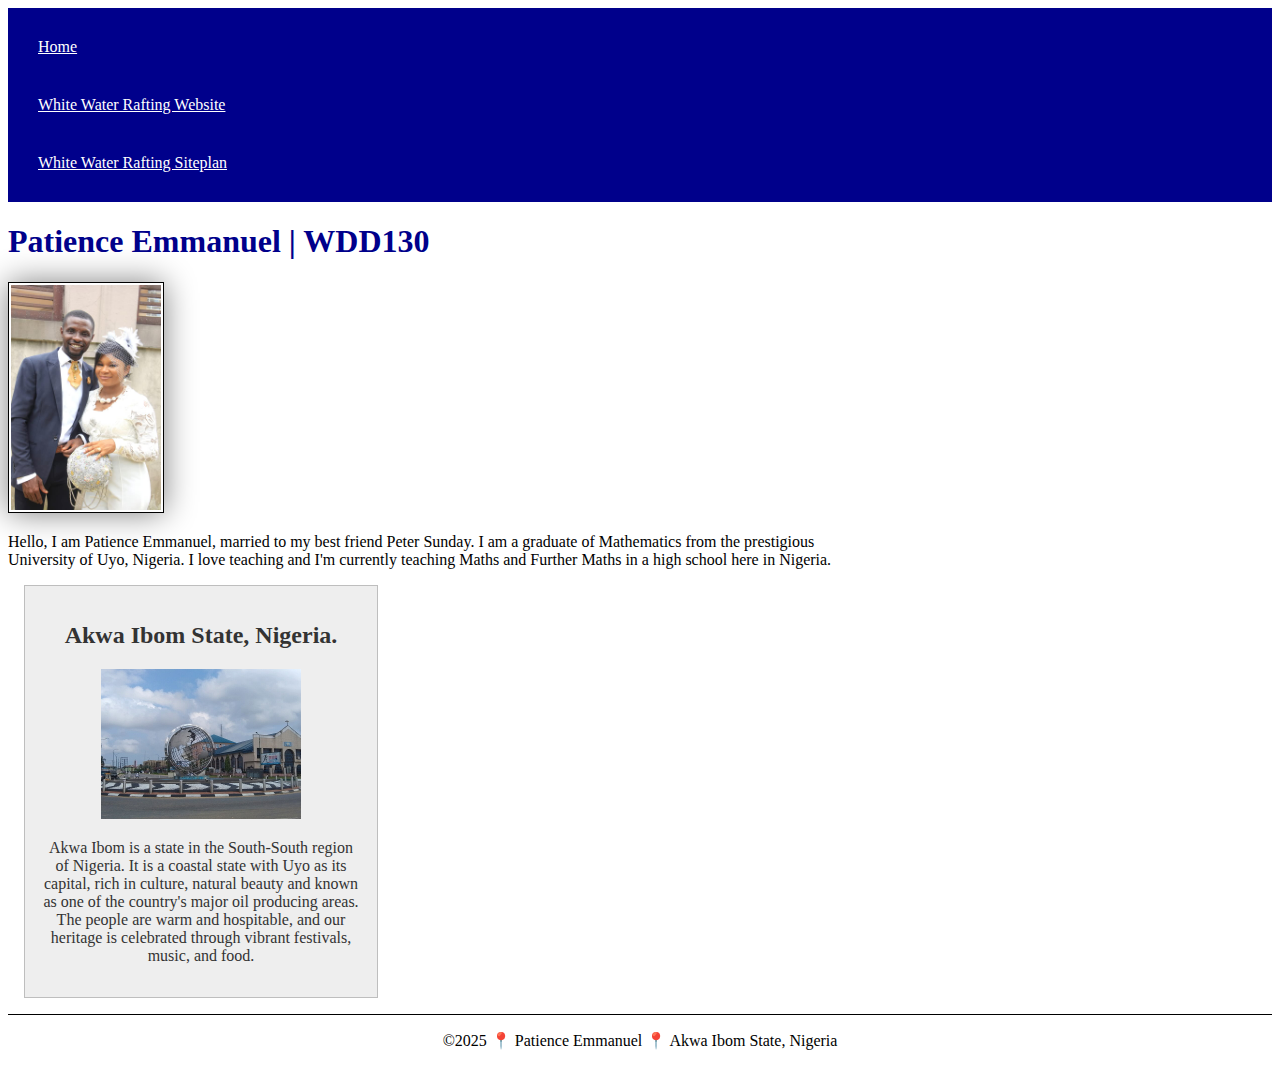
<file: index.html>
<!DOCTYPE html>
<html lang="en">
  <head>
    <meta charset="utf-8" />
    <meta name="viewport" content="width=device-width, initial-scale=1.0" />
    <title>Patience Peters| WDD 130</title>
    <meta
      name="description"
      content="Welcome to Pat's website. 
    I am a web development student learning Python, HTML, CSS and JavaScript at BYU-Idaho. 
    This page showcases my projects, learning journey, and resources for aspiring developers"
    />
    <meta name="author" content="Patience Peters" />

    <link rel="stylesheet" href="styles/styles.css" />
  </head>

  <body>
    <header>
      <nav>
        <a href="#">Home</a>
        <a href="wwr/">White Water Rafting Website</a>
        <a href="wwr/site-plan-rafting.html">White Water Rafting Siteplan</a>
      </nav>
    </header>
    <main>
      <h1>Patience Emmanuel | WDD130</h1>
      <img
        src="images/profile.jpg"
        alt="This is Patience and her hubby"
        width="200"
      />
      <p>
        Hello, I am Patience Emmanuel, married to my best friend Peter Sunday. I
        am a graduate of Mathematics from the prestigious University of Uyo,
        Nigeria. I love teaching and I'm currently teaching Maths and Further
        Maths in a high school here in Nigeria.
      </p>
    </main>
    <aside>
      <h2>Akwa Ibom State, Nigeria.</h2>
      <img
        src="images/uyo-reduced.jpg"
        alt="A picture of Akwa Ibom State"
        width="200"
      />
      <p>
        Akwa Ibom is a state in the South-South region of Nigeria. It is a
        coastal state with Uyo as its capital, rich in culture, natural beauty
        and known as one of the country's major oil producing areas. The people
        are warm and hospitable, and our heritage is celebrated through vibrant
        festivals, music, and food.
      </p>
    </aside>
    <footer>
      <p>©2025 📍 Patience Emmanuel 📍 Akwa Ibom State, Nigeria</p>
    </footer>
  </body>
</html>
</file>
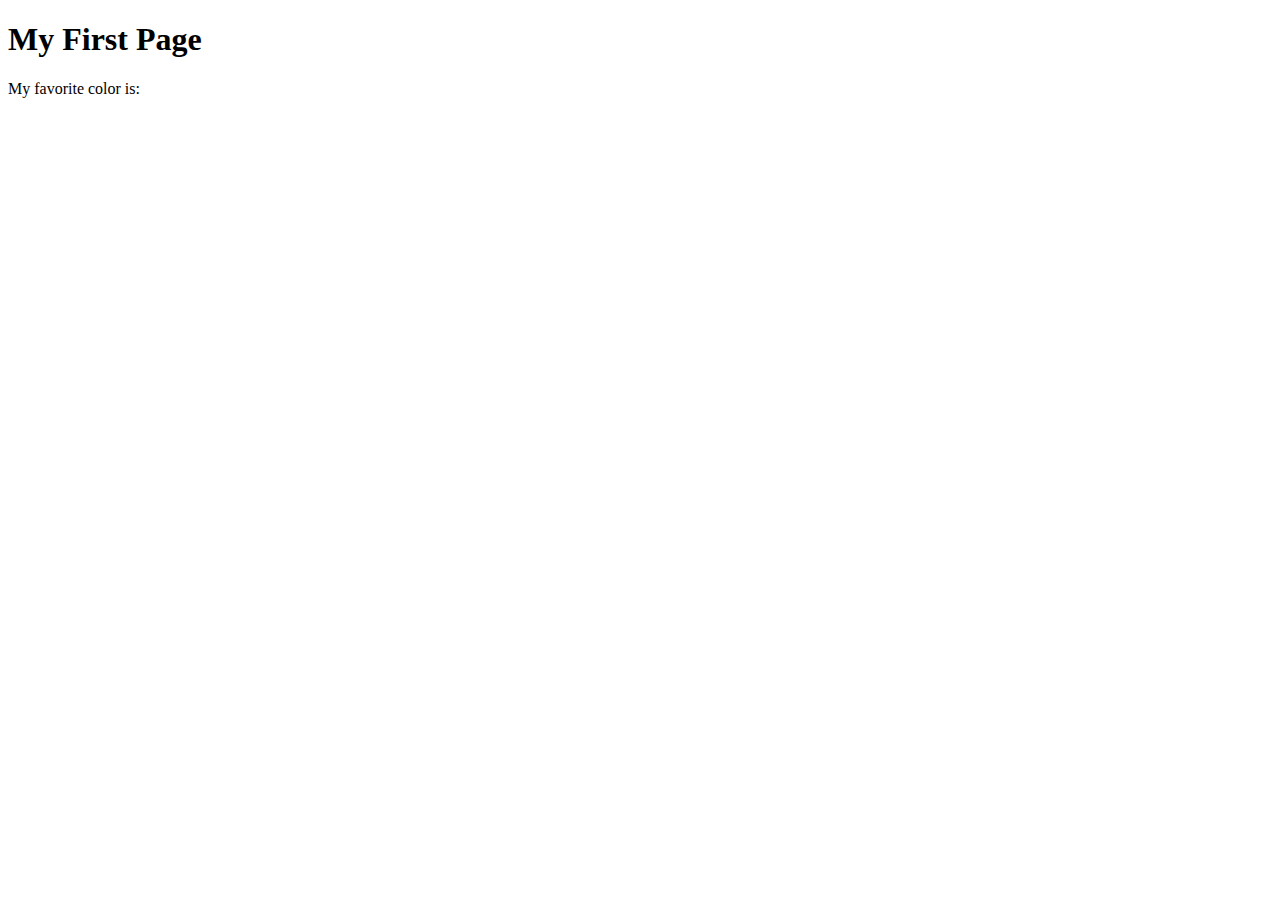
<file: week01/first-page.html>
<!DOCTYPE html>
<html lang="en">
<head>
    <meta charset="UTF-8">
    <meta name="viewport" content="width=device-width, initial-scale=1.0">
    <title>My First Page</title>
</head>
<body>
    <h1>My First Page</h1>
    <p>My favorite color is: </p>
</body>
</html>
</file>
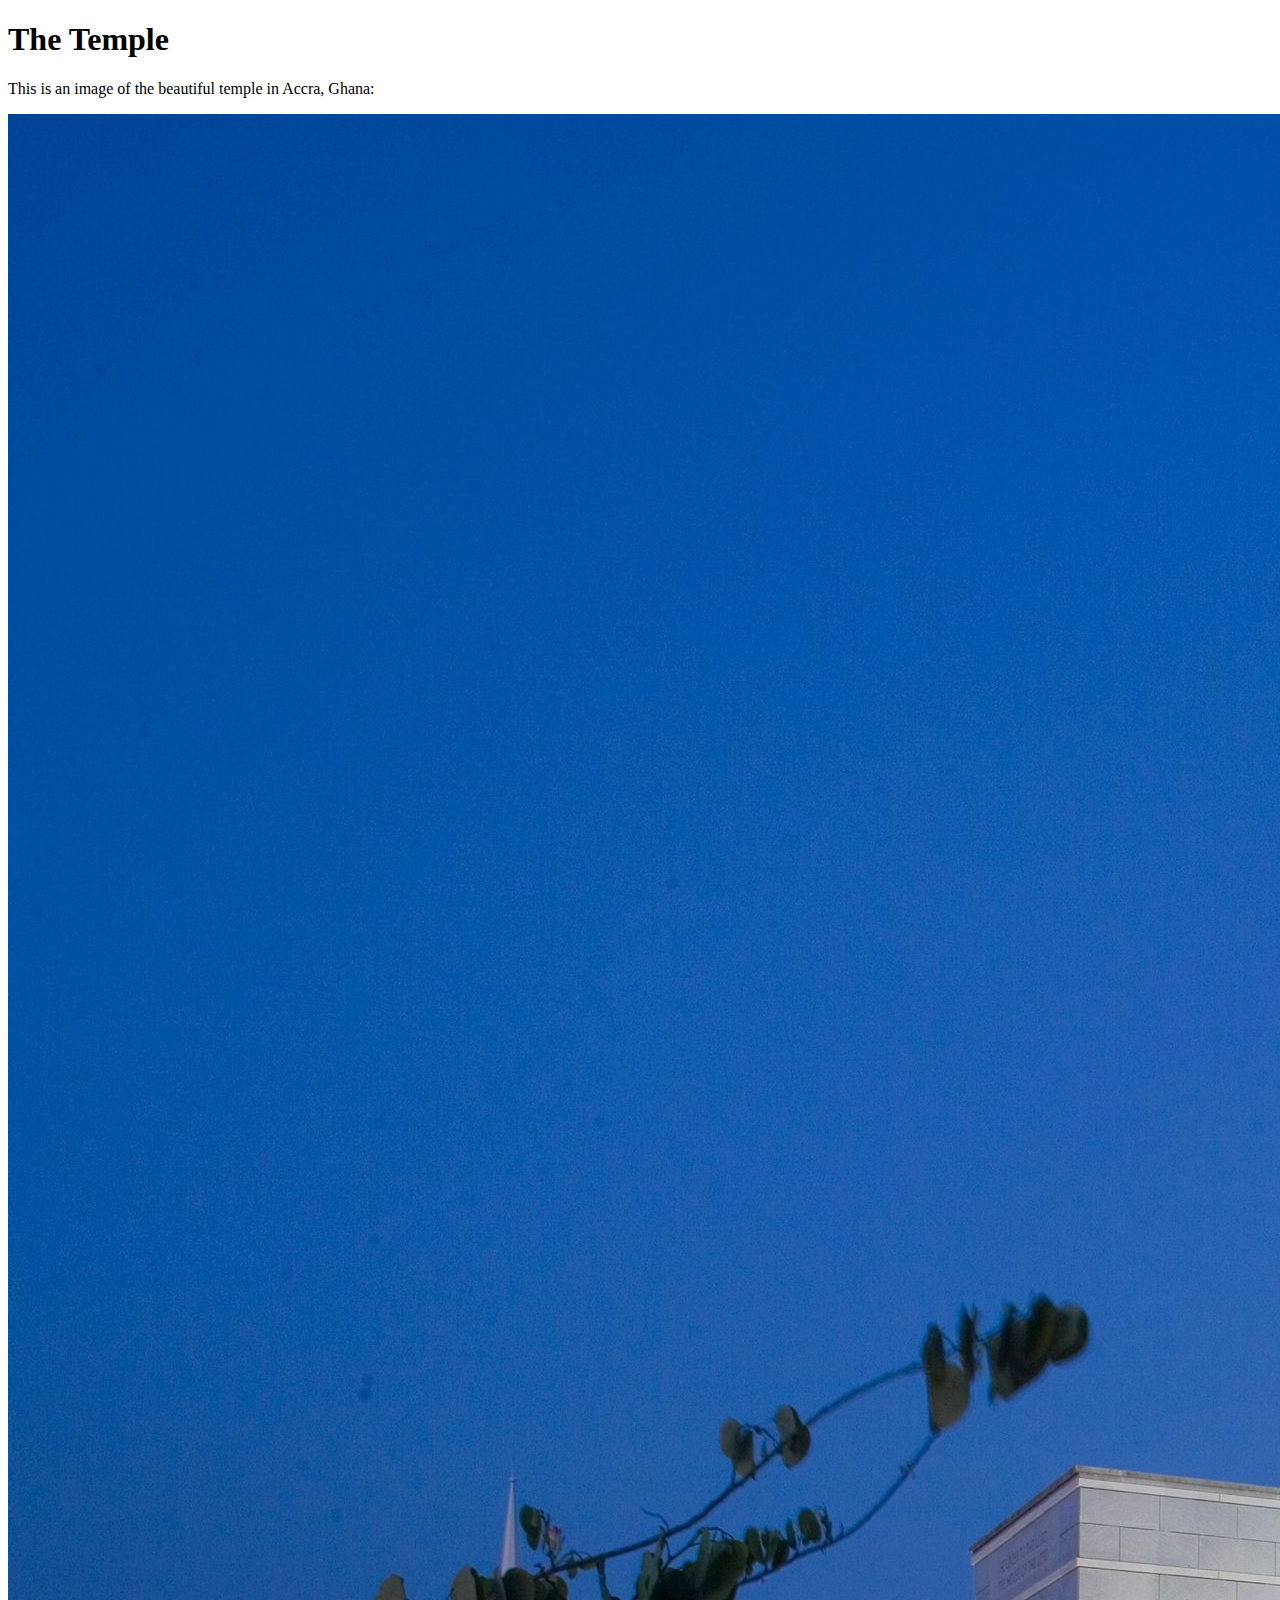
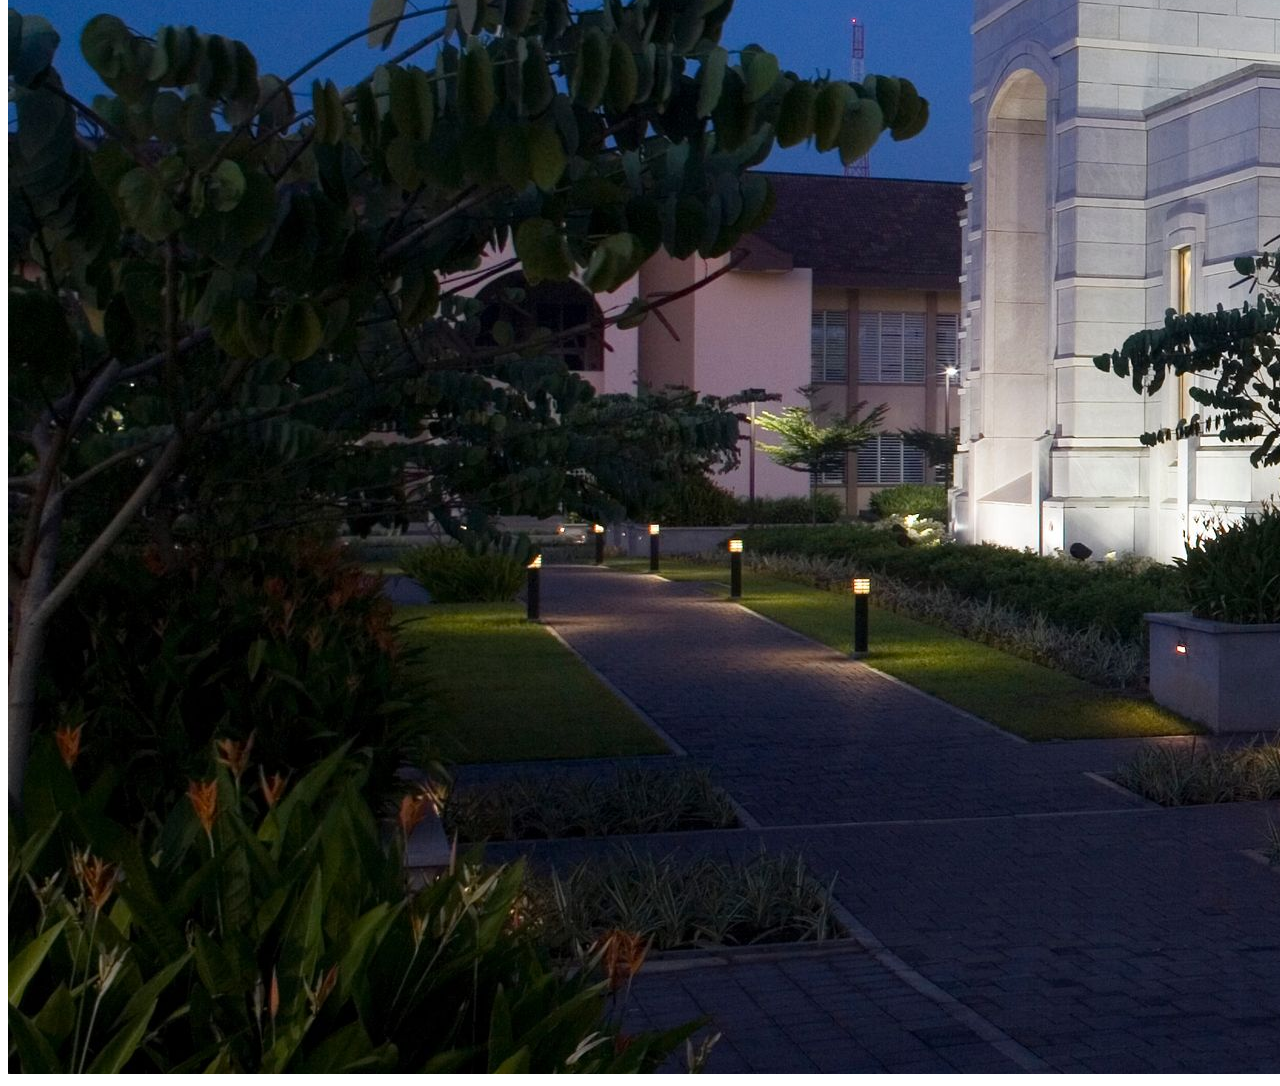
<file: week01/images.html>
<!DOCTYPE html>
<html lang="en">
<head>
    <meta charset="UTF-8">
    <meta name="viewport" content="width=device-width, initial-scale=1.0">
    <title>Temple Image</title>
</head>
<body>
    <h1>The Temple</h1>
    <p>This is an image of the beautiful temple in Accra, Ghana:</p>
    <img src="images/temple-large.jpeg" alt="The Accra Ghana Temple">
    
</body>
</html>
</file>
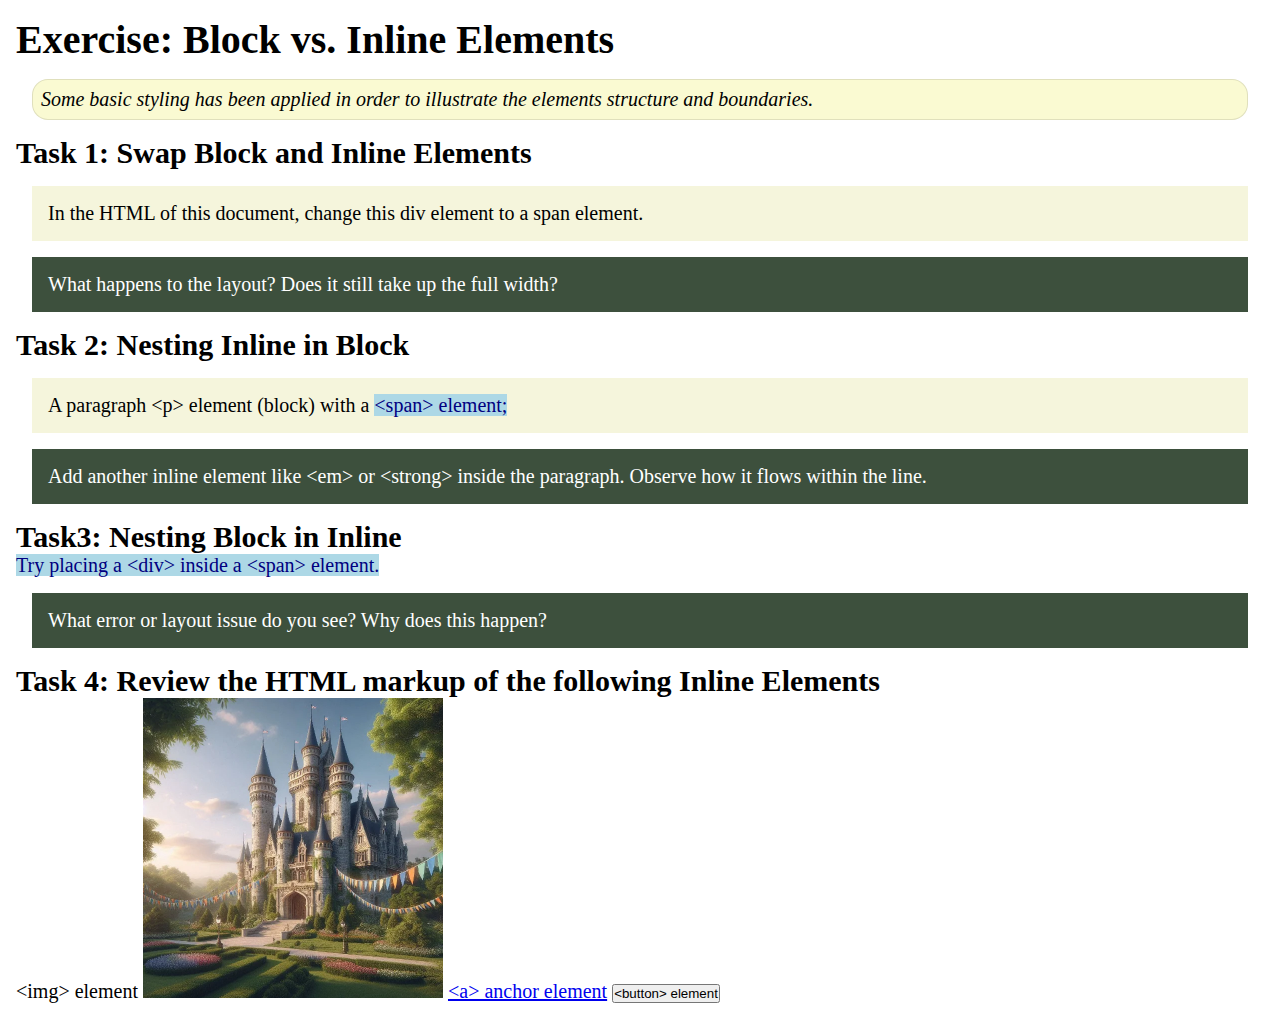
<file: week02/block-vs-inline.html>
<!DOCTYPE html>
<html lang="en">

<head>
    <meta charset="UTF-8">
    <meta name="viewport" content="width=device-width, initial-scale=1.0">
    <title>Exercise: Block vs. Inline Elements</title>
    <link rel="stylesheet" href="styles/block-vs-inline.css">
</head>

<body>
    <main>
        <h1>Exercise: Block vs. Inline Elements</h1>
        <p class="note">Some basic styling has been applied in order to illustrate the elements structure and
            boundaries.</p>

        <h2>Task 1: Swap Block and Inline Elements</h2>
        <div>In the HTML of this document, change this div element to a span element.</div>

        <p class="question">What happens to the layout? Does it still take up the full width?</p>

        <h2>Task 2: Nesting Inline in Block</h2>
        <p>A paragraph &lt;p&gt; element (block) with a <span>&lt;span&gt; element;</span></p>
        <p class="question">Add another inline element like &lt;em&gt; or &lt;strong&gt; inside the paragraph. Observe
            how it flows within the line.</p>

        <h2>Task3: Nesting Block in Inline</h2>
        <span>Try placing a &lt;div&gt; inside a &lt;span&gt; element.</span>
            <p class="question">What error or layout issue do you see? Why does this happen?</p>


            <h2>Task 4: Review the HTML markup of the following Inline Elements</h2>
        &lt;img&gt; element
        <img src="images/castle.webp" alt="placeholder image (images are inline)" width="300" height="300">
        <a href="https://churchofjesuschrist.org">&lt;a&gt; anchor element</a>
        <button type="button">&lt;button&gt; element</button>
    </main>
</body>

</html>
</file>
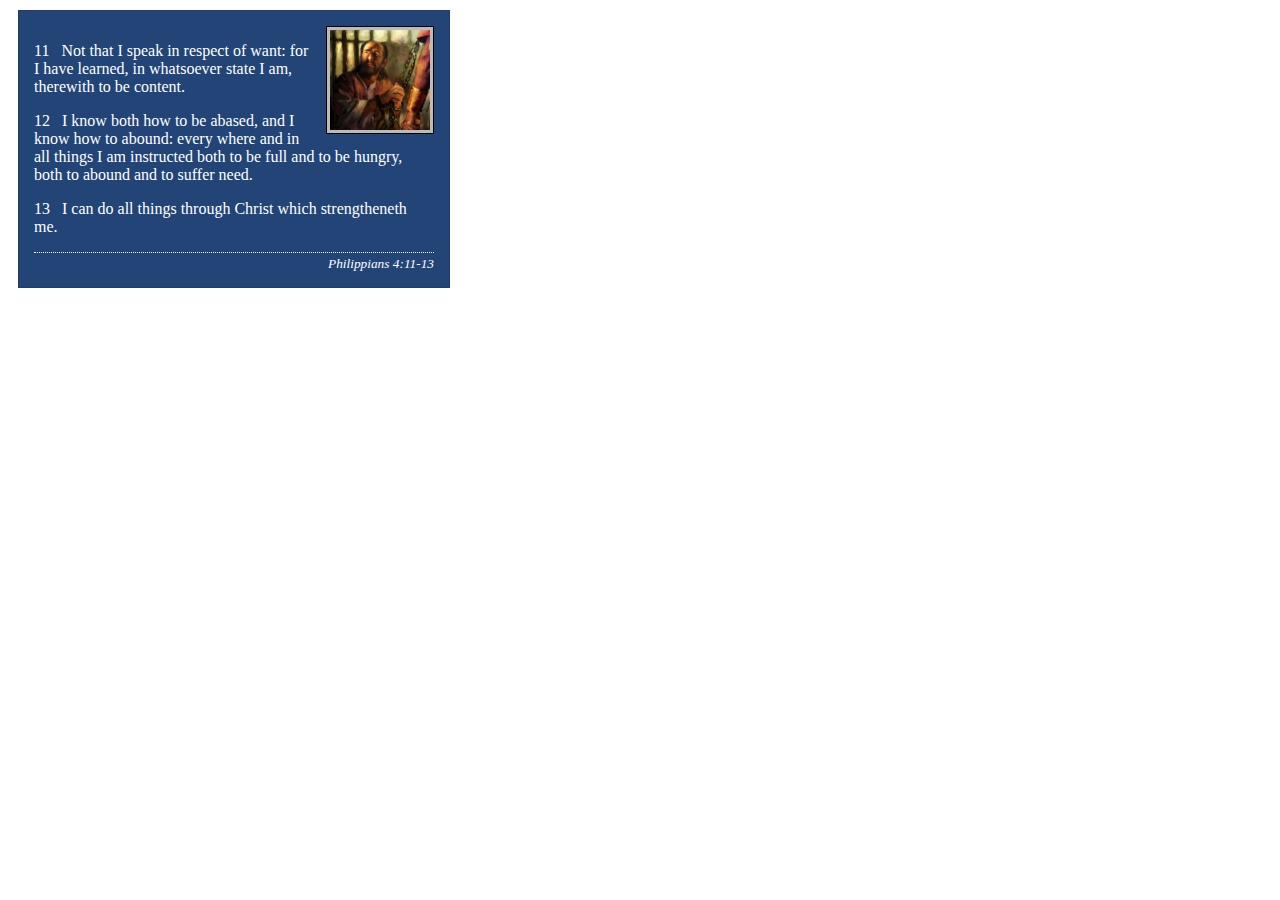
<file: week02/box-model-solution.html>
<!DOCTYPE html>
<html lang="en">
<head>
    <meta charset="UTF-8">
    <meta name="viewport" content="width=device-width, initial-scale=1.0">
    <title>Box Model Activity</title>
    <link rel="stylesheet" href="styles/box-model-solution.css">
</head>
<body>
    <main>
        <div class="callout">
            <img src="images/apostle-paul-imprisoned.webp" alt="Paul the Apostle - Imprisoned in Rome" width="200" height="200">
            <blockquote>
                <p>11 &nbsp; Not that I speak in respect of want: for I have learned, in whatsoever state I am, therewith to be content.</p>
                <p>12 &nbsp; I know both how to be abased, and I know how to abound: every where and in all things I am instructed both to be full and to be hungry, both to abound and to suffer need.</p>
                <p>13 &nbsp; I can do all things through Christ which strengtheneth me.</p>
            </blockquote>
            <cite>Philippians 4:11-13</cite>
        </div>
    </main>
</body>
</html>
</file>
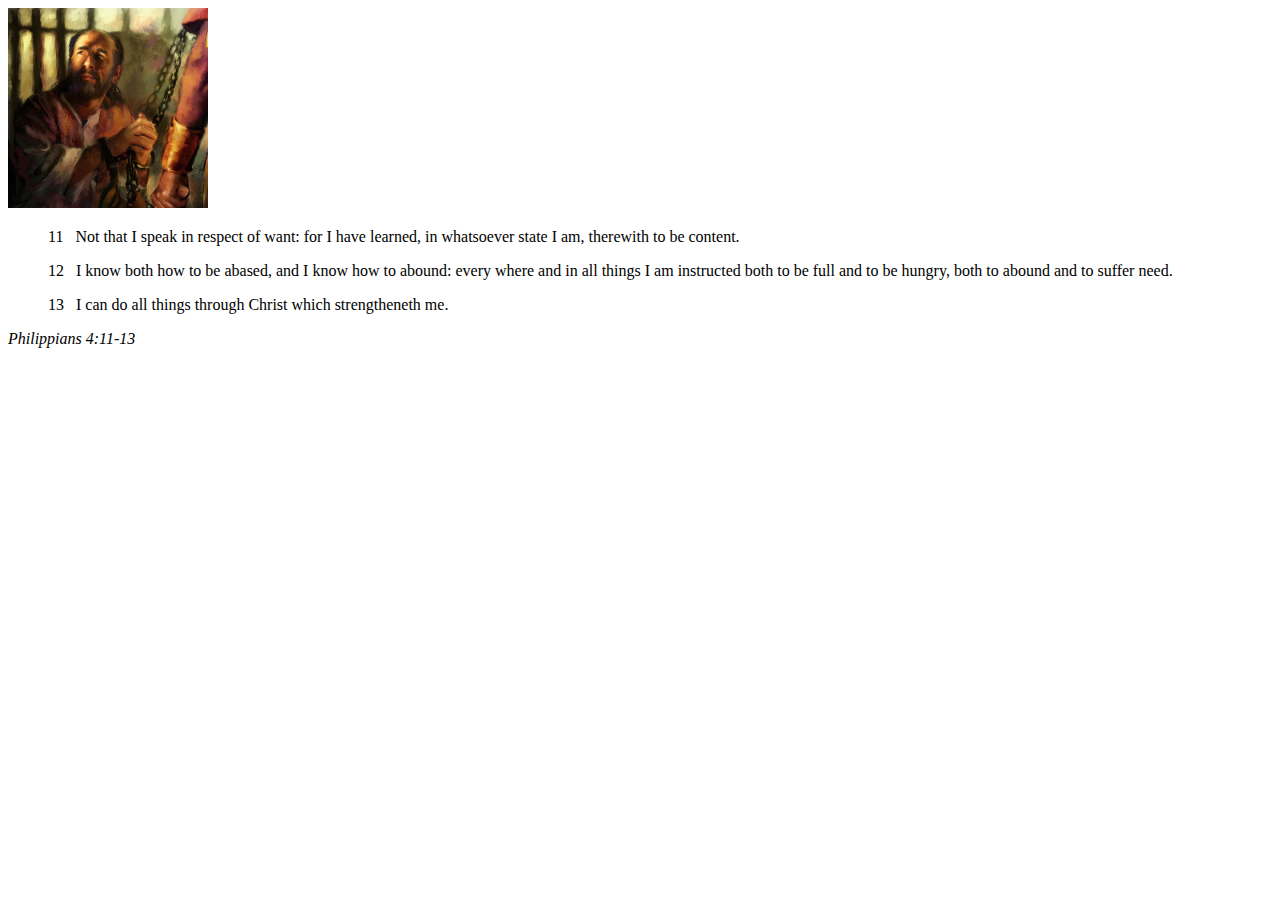
<file: week02/box-model.html>
<!DOCTYPE html>
<html lang="en">
<head>
    <meta charset="UTF-8">
    <meta name="viewport" content="width=device-width, initial-scale=1.0">
    <title>Box Model Activity</title>
</head>
<body>
    <main>
        <div class="callout">
            <img src="images/apostle-paul-imprisoned.webp" alt="Paul the Apostle - Imprisoned in Rome" width="200" height="200">
            <blockquote>
                <p>11 &nbsp; Not that I speak in respect of want: for I have learned, in whatsoever state I am, therewith to be content.</p>
                <p>12 &nbsp; I know both how to be abased, and I know how to abound: every where and in all things I am instructed both to be full and to be hungry, both to abound and to suffer need.</p>
                <p>13 &nbsp; I can do all things through Christ which strengtheneth me.</p>
            </blockquote>
            <cite>Philippians 4:11-13</cite>
        </div>
    </main>
</body>
</html>
</file>
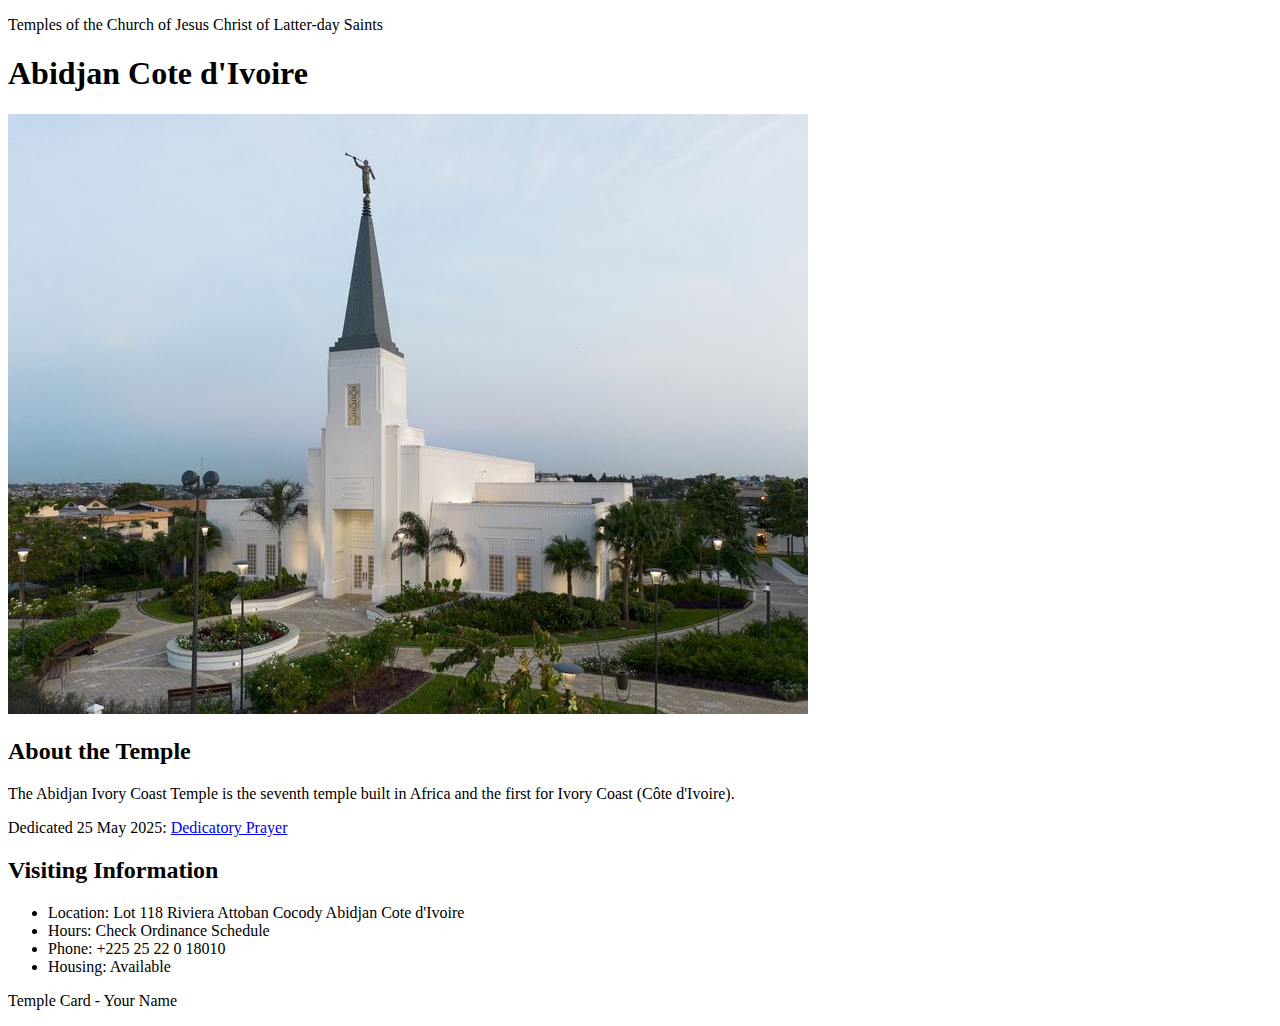
<file: week02/temple.html>
<!DOCTYPE html>
<html lang="en">

<head>
    <meta charset="UTF-8">
    <meta name="viewport" content="width=device-width, initial-scale=1.0">
    <title>Temple Card - Abidjan Cote d'Ivoire</title>
</head>

<body>
    <header>
        <p>Temples of the Church of Jesus Christ of Latter-day Saints</p>
    </header>
    <main>
        <h1>Abidjan Cote d'Ivoire</h1>
        <picture>
            <img src="images/abidjan-ivory-coast.jpeg" alt="Abidjan Cote d'Ivoire Temple">
        </picture>
        <section>
            <h2>About the Temple</h2>
            <p>The Abidjan Ivory Coast Temple is the seventh temple built in Africa and the first for Ivory Coast (Côte
                d'Ivoire).</p>
            <p>Dedicated 25 May 2025: <a
                    href="https://www.churchofjesuschrist.org/temples/dedicatory-prayer/abidjan-ivory-coast-temple/2025-05-25?lang=eng"
                    target="_blank" rel="noopener noreferrer">Dedicatory Prayer</a></p>
        </section>
        <section>
            <h2>Visiting Information</h2>
            <ul>
                <li>Location: Lot 118 Riviera Attoban Cocody Abidjan Cote d'Ivoire</li>
                <li>Hours: Check Ordinance Schedule</li>
                <li>Phone: +225 25 22 0 18010</li>
                <li>Housing: Available</li>
            </ul>
        </section>
    </main>
    <footer>
        <p>Temple Card - Your Name</p>
    </footer>
</body>

</html>
</file>
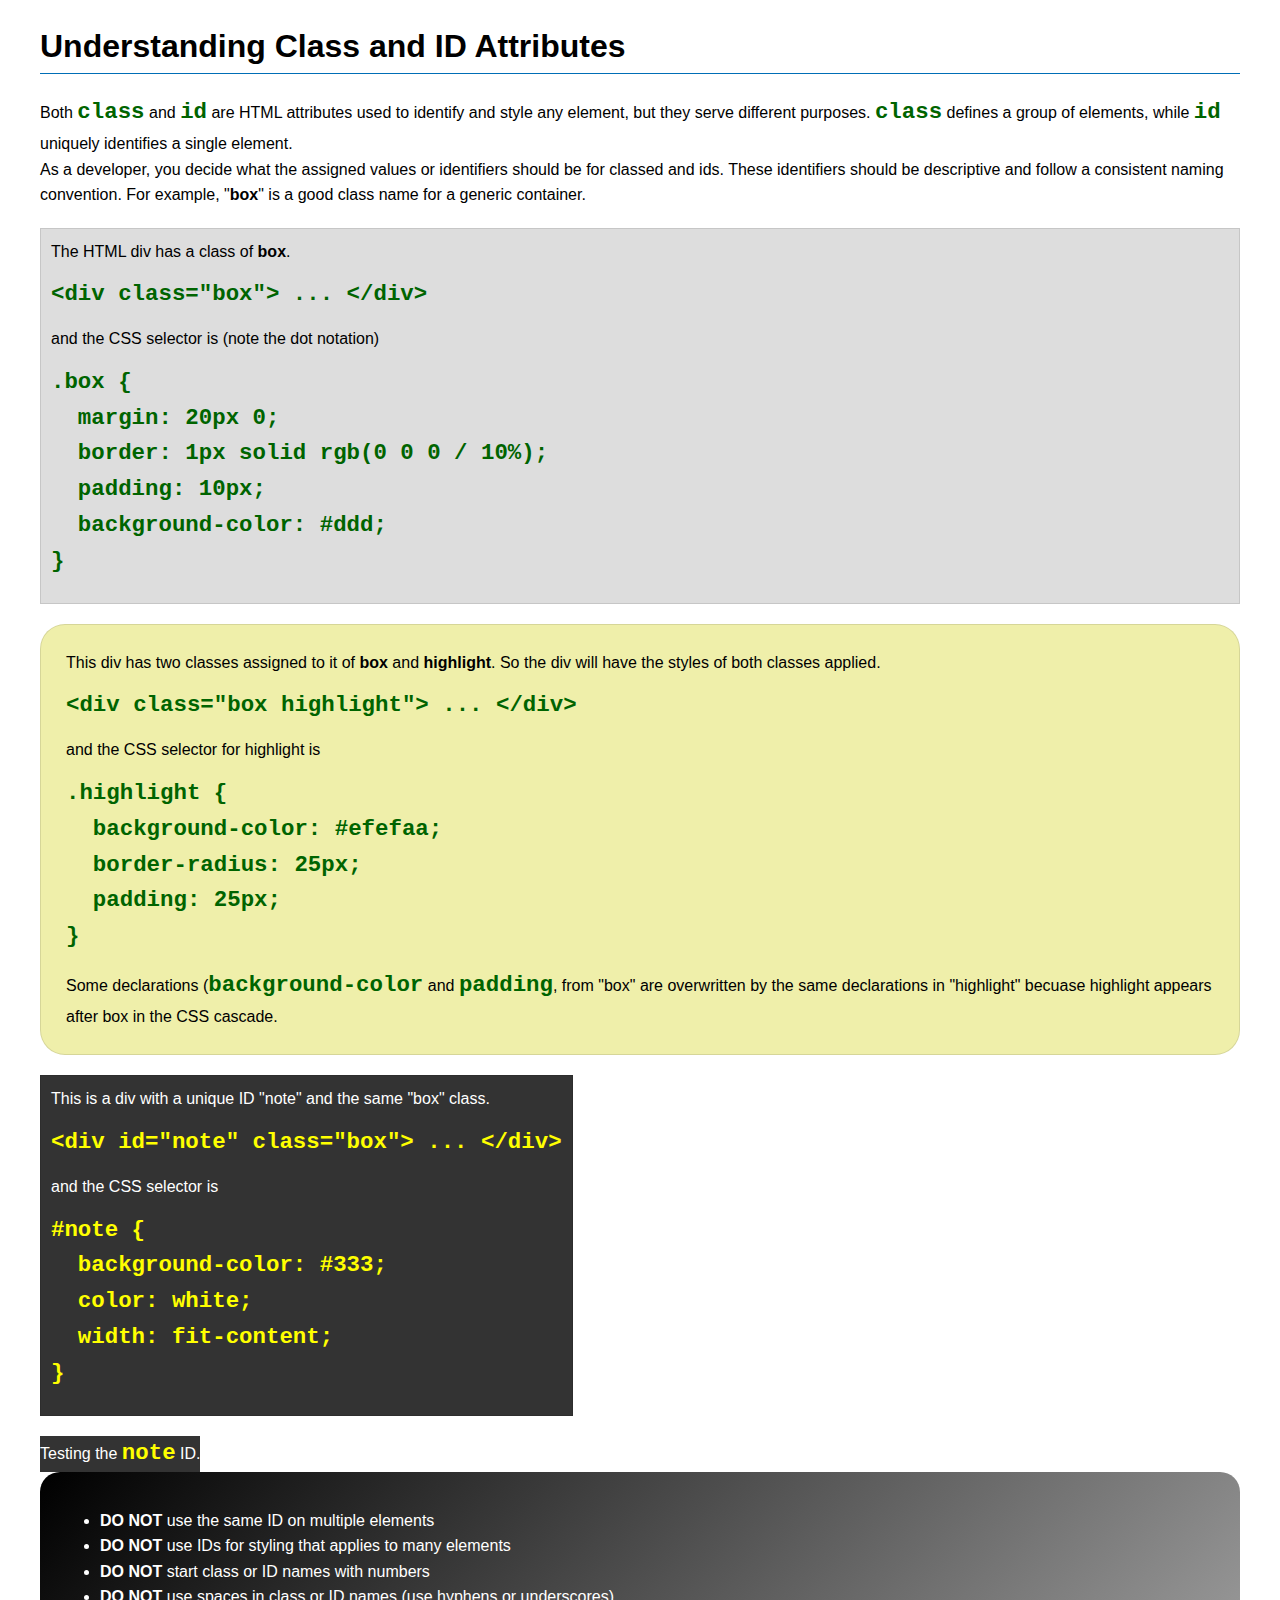
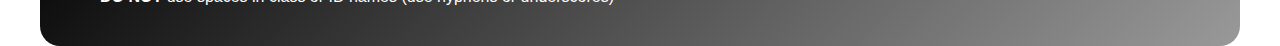
<file: week03/class-and-id.html>
<!DOCTYPE html>
<html lang="en">

<head>
    <meta charset="UTF-8">
    <meta name="viewport" content="width=device-width, initial-scale=1.0">
    <title>Class vs ID Attributes</title>
    <link rel="stylesheet" href="styles/class-and-id.css">
</head>

<body>
    <h1>Understanding Class and ID Attributes</h1>
    <p>Both <code>class</code> and <code>id</code> are HTML attributes used to identify and style any element, but they
        serve different purposes. <code>class</code> defines a group of elements, while <code>id</code> uniquely
        identifies a single element.</p>
    <p>As a developer, you decide what the assigned values or identifiers should be for classed and ids. These
        identifiers should be
        descriptive and follow a consistent naming convention. For example, "<strong>box</strong>" is a good class name
        for a generic container.</p>
    <div class="box">
        <p>The HTML div has a class of <strong>box</strong>.</p>
        <pre><code class="html">&lt;div class="box"&gt; ... &lt;/div&gt;</code></pre>
        and the CSS selector is (note the dot notation)
        <pre><code class="css">.box {
  margin: 20px 0;
  border: 1px solid rgb(0 0 0 / 10%);
  padding: 10px;
  background-color: #ddd; 
}</code></pre>
    </div>

    <div class="box highlight">
        <p>This div has two classes assigned to it of <strong>box</strong> and <strong>highlight</strong>. So the div
            will have the styles of both classes applied.</p>
        <pre><code class="html">&lt;div class="box highlight"&gt; ... &lt;/div&gt;</code></pre>
        and the CSS selector for highlight is
        <pre><code class="css">.highlight {
  background-color: #efefaa;
  border-radius: 25px;
  padding: 25px;
}</code></pre>
<p>Some declarations (<code>background-color</code> and <code>padding</code>, from "box" are overwritten by the same declarations in "highlight" becuase highlight appears after box in the CSS cascade.</p>
    </div>

    <div id="note" class="box">
        <p>This is a div with a unique ID "note" and the same "box" class.</p>
        <pre><code class="html">&lt;div id="note" class="box"&gt; ... &lt;/div&gt;</code></pre>
        and the CSS selector is
        <pre><code class="css">#note {
  background-color: #333;
  color: white;
  width: fit-content;
}</code></pre>
    </div>

    <div id="note">
        <p>Testing the <code>note</code> ID.</p>
    </div>

    <section id="best-practice">
        <ul>
            <li><strong>DO NOT</strong> use the same ID on multiple elements</li>
            <li><strong>DO NOT</strong> use IDs for styling that applies to many elements</li>
            <li><strong>DO NOT</strong> start class or ID names with numbers</li>
            <li><strong>DO NOT</strong> use spaces in class or ID names (use hyphens or underscores)</li>
        </ul>
    </section>




</body>

</html>
</file>
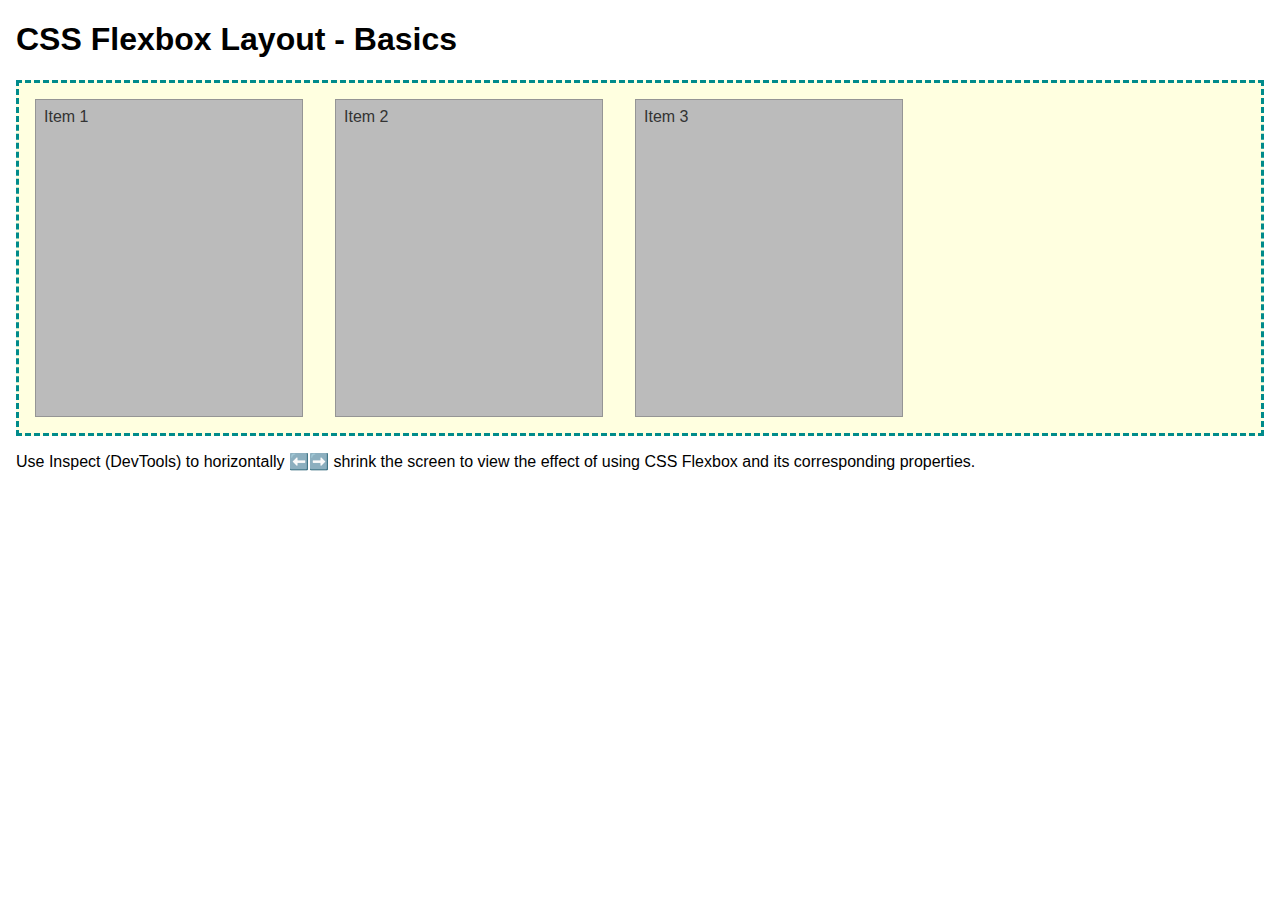
<file: week04/flexbox-layout.html>
<!DOCTYPE html>
<html lang="en">
<head>
    <meta charset="UTF-8">
    <meta name="viewport" content="width=device-width, initial-scale=1.0">
    <title>CSS Flexbox Layout - Basics</title>
    <link rel="stylesheet" href="styles/flexbox.css">
</head>
<body>
    <main>
        <h1>CSS Flexbox Layout - Basics</h1>
        <div class="flex-container">
            <div class="flex-item item1">Item 1</div>
            <div class="flex-item item2">Item 2</div>
            <div class="flex-item item3">Item 3</div>
        </div>
        <p>Use Inspect (DevTools) to horizontally ⬅️➡️ shrink the screen to view the effect of using CSS Flexbox and its corresponding properties.</p>
    </main>
</body>
</html>
</file>
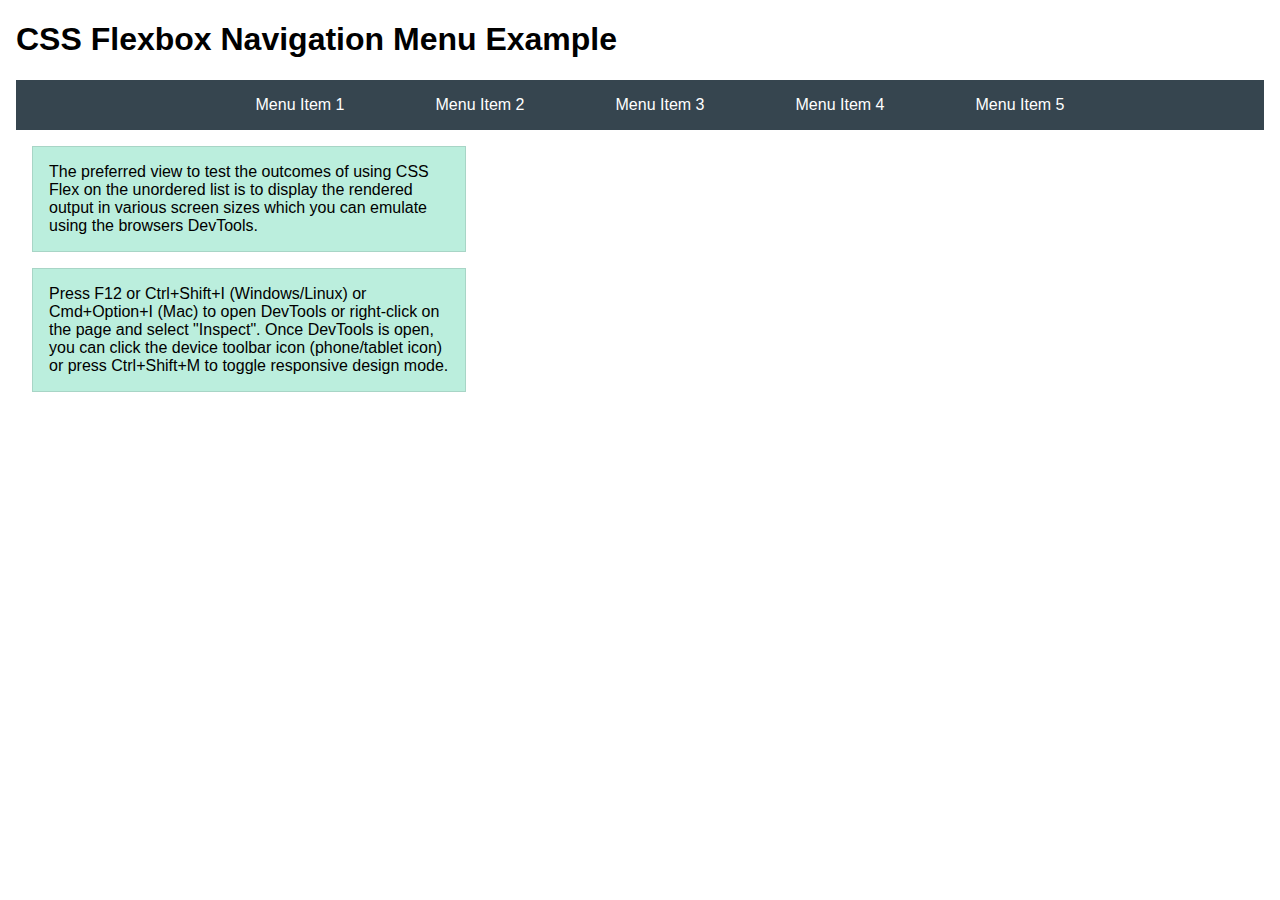
<file: week04/flexbox-menu.html>
<!DOCTYPE html>
<html lang="en">
<head>
    <meta charset="UTF-8">
    <meta name="viewport" content="width=device-width, initial-scale=1.0">
    <title>CSS Flexbox - Navigation Menu</title>
    <link rel="stylesheet" href="styles/flexbox-menu.css">
</head>
<body>
    <main>
        <h1>CSS Flexbox Navigation Menu Example</h1>
        <nav>
            <ul>
                <li><a href="#">Menu Item 1</a></li>
                <li><a href="#">Menu Item 2</a></li>
                <li><a href="#">Menu Item 3</a></li>
                <li><a href="#">Menu Item 4</a></li>
                <li><a href="#">Menu Item 5</a></li>
            </ul>
        </nav>
        <p>The preferred view to test the outcomes of using CSS Flex on the unordered list is to display the rendered output in various screen sizes which you can emulate using the browsers DevTools.</p>

        <p>Press F12 or Ctrl+Shift+I (Windows/Linux) or Cmd+Option+I (Mac) to open DevTools or right-click on the page and select "Inspect". Once DevTools is open, you can click the device toolbar icon (phone/tablet icon) or press Ctrl+Shift+M to toggle responsive design mode.</p>

                      
        
    </main>
</body>
</html>
</file>
<file: styles/styles.css>
main {
    max-width: 840px;
}



nav {
    background-color: darkblue;
    display: block;
    padding: 10px;
}

nav a {
    color: white;
    display: block;
    padding: 20px;
}

h1 {
    color: darkblue;
}

main img {
    width: 150px;
    height: auto;
    border: 1px solid black;
    padding: 2px;
    box-shadow: 0 0 30px grey;
}

aside {
    width: 20rem;
    margin: 1rem;
    border: 1px solid rgba(0, 0, 0, 0.2); /* 1 */
    padding: 1rem;
    background-color: #eee;
    color: #333;
    text-align: center;
}
aside img {
    width: 200px;
    height: auto;
}

p {
    padding: 0;
}

footer {
    margin-top: 15px;
    border-top: 1px solid #000;
    text-align: center;
}
</file>
<file: week02/styles/block-vs-inline.css>
* {
    margin: 0;
    padding: 0;
}

body {
    font-size: 20px;
    margin: 1rem;
}

p,
div {
    background-color: beige;
    margin: 1rem;
    padding: 1rem;
}

span {
    color: navy;
    background-color: lightblue;
}

code {
    margin: 0;
    padding: 0;
    color: green;
    font-size: 1.2rem;
}

.note {
    font-style: italic;
    background-color: lightgoldenrodyellow;
    border-radius: 1rem;
    border: 1px solid rgb(0 0 0 / 10%);
    margin: 1rem;
    padding: .5rem;
}

.question {
    background-color: #3d503d;
    color: #fff;
}
</file>
<file: week02/styles/box-model-solution.css>
.callout {
    max-width: 400px;
    margin: 10px;
    border: 1px solid rgba(0, 0, 0, .1);
    padding: 15px;
    background-color: #247;
    color: #fff;
}

.callout img {
    float: right;
    margin: 0 0 10px 15px;
    border: 1px solid #000;
    padding: 3px;
    background-color: #bbb;
    width: 100px;
    height: auto;

}

blockquote {
    margin: 0;
}

cite {
    display: block;
    border-top: 1px dotted #fff;
    padding-top: 3px;
    text-align: right;
    font-size: smaller;
}
</file>
<file: week03/styles/class-and-id.css>
body {
    font-family: Arial, sans-serif;
    line-height: 1.6;
    margin: 0;
    padding: 0 40px;
}

h1 {
    border-bottom: 1px solid rgb(0 110 182);
    padding-bottom: 0;
}



p {
    margin: 0;
}

code {
    color: darkgreen;
    font-weight: 700;
    font-size: 1.4rem;
}

/* Class examples - can be reused */

.box {
    margin: 20px 0;
    border: 1px solid rgb(0 0 0 / 10%);
    padding: 10px;
    background-color: #ddd; /* this is shorthand for #dddddd */
}

.highlight {
    background-color: #efefaa;
    border-radius: 25px;
    padding: 25px;
}

/* ID examples - should be unique */

#note {
    background-color: #333;
    color: white;
    width: fit-content;
}

#note code {
    color: yellow;
}

#best-practice {
    background: linear-gradient(135deg, #000 0%, #999 100%);
    color: white;
    border-radius: 20px;
    padding: 20px
}
</file>
<file: week04/styles/flexbox.css>
body {
    font-family: Helvetica, Arial, sans-serif;
    margin: 1rem;
}

.flex-container {
    border: 3px dashed darkcyan;
    background-color: lightyellow;
    display: flex;
    flex-wrap: wrap;
}

.flex-item {
    width: 250px;
    margin: 1rem;
    border: 1px solid rgb(0 0 0 / 20%);
    padding: 0.5rem;
    background-color: #bbb;
    color: #333;
}

.item1 {
    min-height: 100px;
}

.item2 {
    min-height: 200px;
}

.item3 {
    min-height: 300px;
}
</file>
<file: week04/styles/flexbox-menu.css>
body {
    font-family: Helvetica, Arial, sans-serif;
    margin: 1rem;
}

nav {
    background-color: #36454f;
}

nav ul {
    list-style-type: none;
    display: flex;
    flex-wrap: wrap;
    max-width: 900px;
    margin: 0 auto;
    justify-content: space-around;
    align-items: center;
}

nav a {
    display: block;
    color: #fff;
    text-align: center;
    padding: 1rem;
    text-decoration: none;
}

p {
    margin: 1rem;
    border: 1px solid rgb(0 0 0 / 10%);
    padding: 1rem;
    background-color: #bed;
    max-width: 400px;
}

#devtools-btn {
    background-color: #36454f;
    color: white;
    border: none;
    padding: 12px 24px;
    margin: 1rem;
    font-size: 16px;
    font-family: Helvetica, Arial, sans-serif;
    border-radius: 4px;
    cursor: pointer;
    transition: background-color 0.3s ease;
}

#devtools-btn:hover {
    background-color: #4a5a6a;
}

#devtools-btn:active {
    background-color: #2a3a4a;
}
</file>
